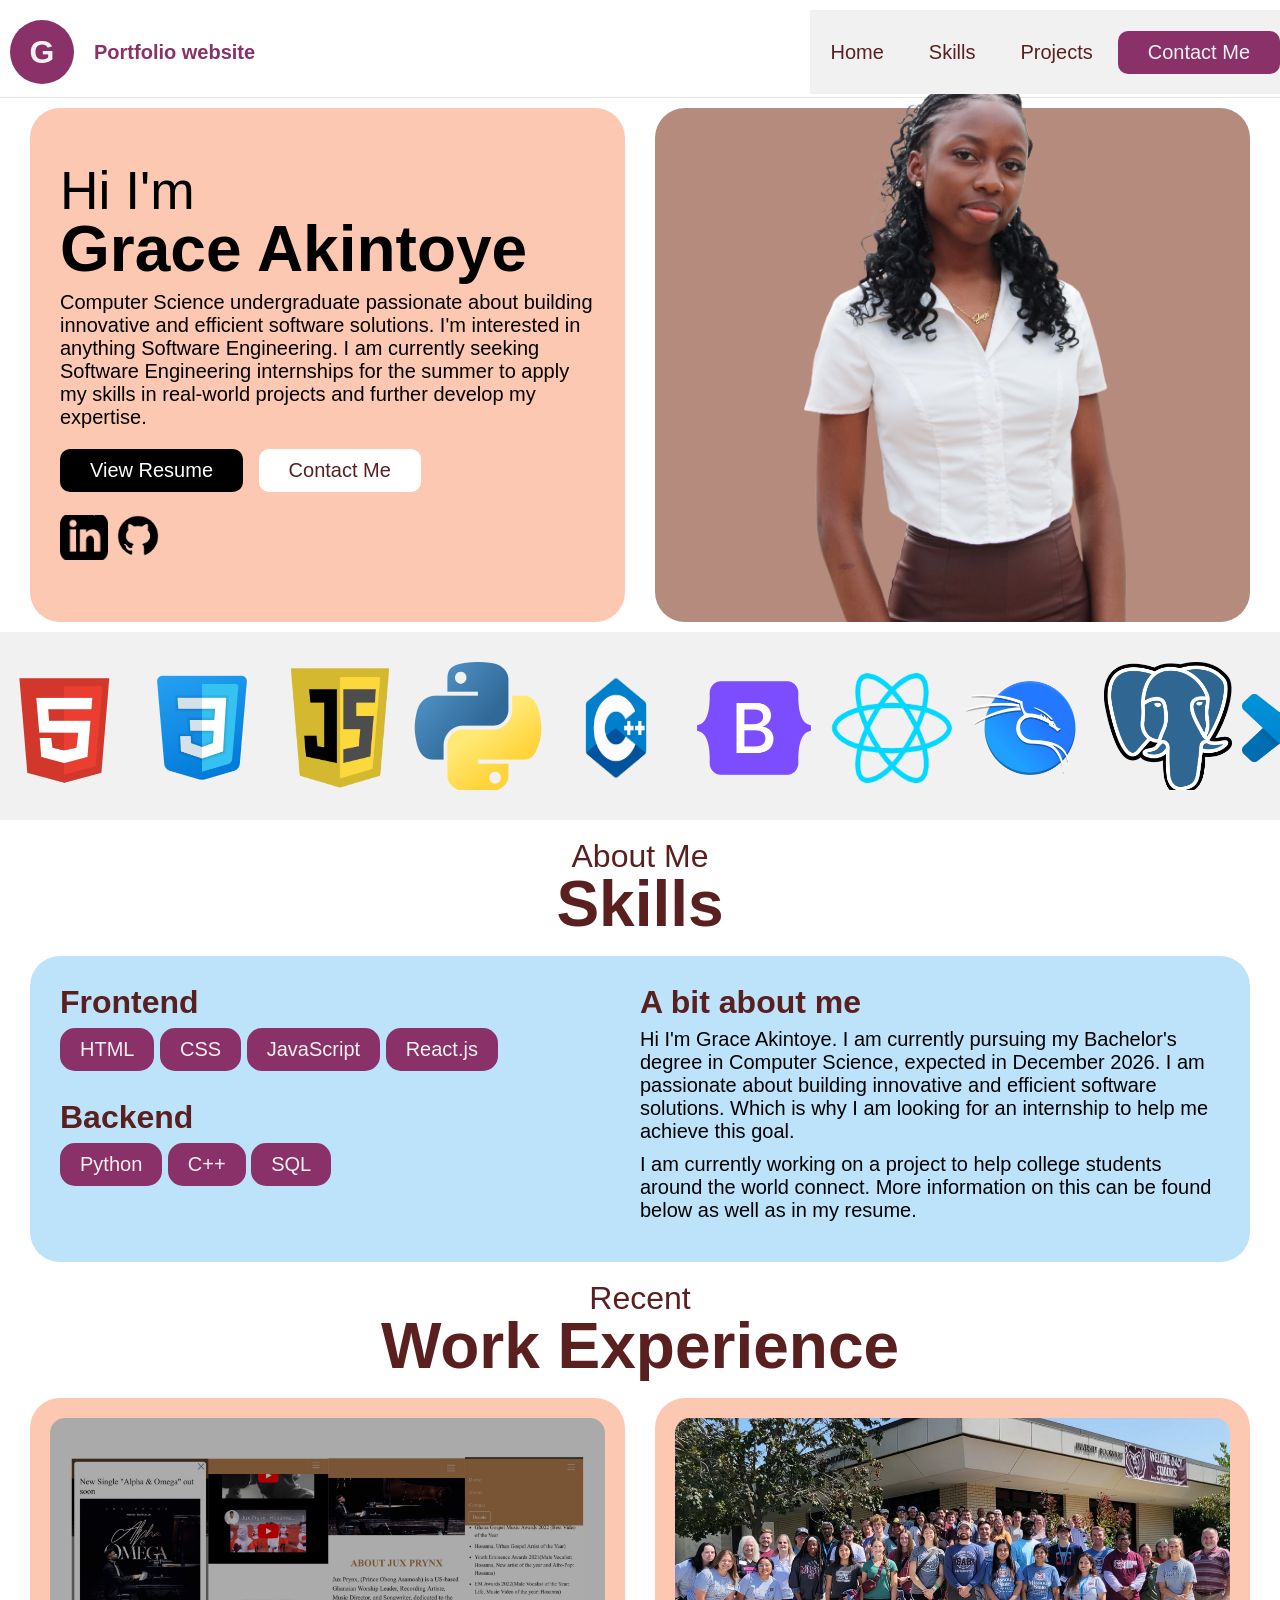
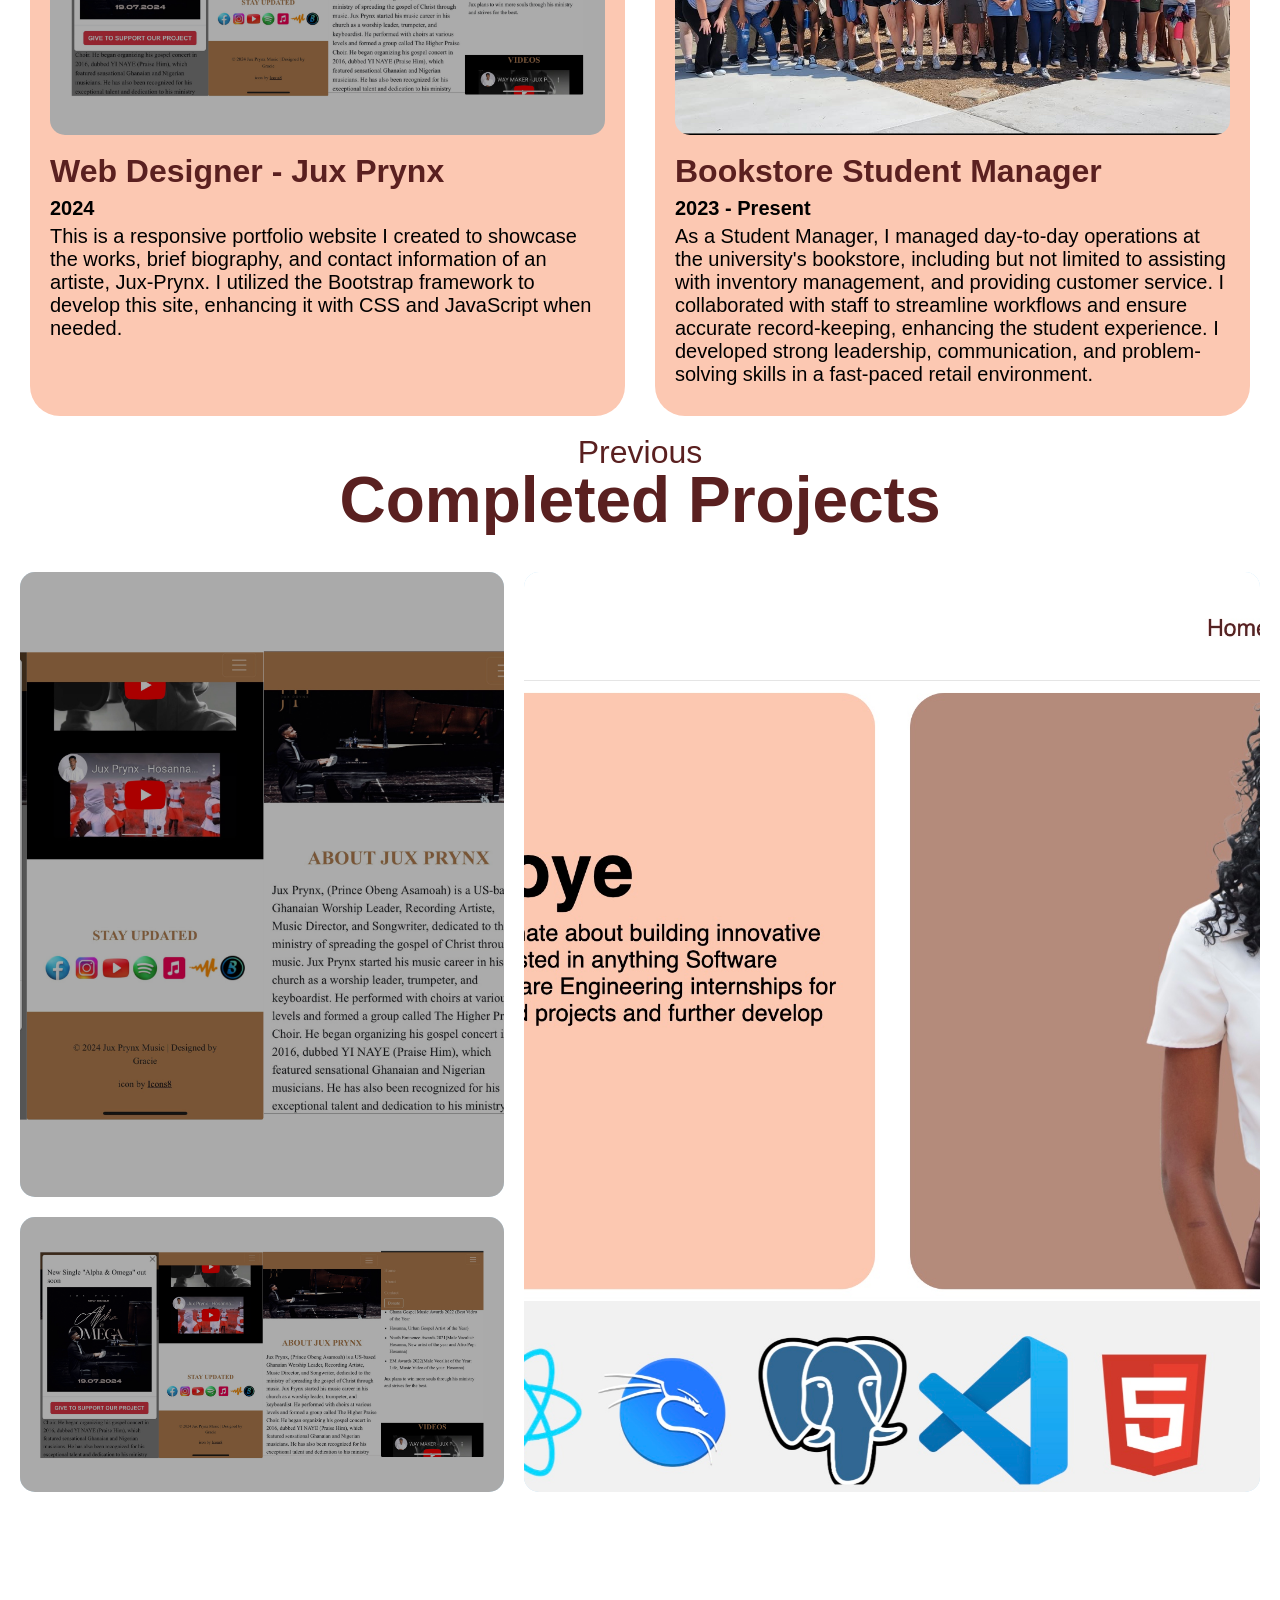
<file: index.html>
<!DOCTYPE html>
<html lang="en">
<head>
    <meta charset="UTF-8">
    <meta name="viewport" content="width=device-width, initial-scale=1.0">
    <title>Portfolio</title>
    <link rel="stylesheet" href="styles.css">
    <script src="scripts.js"></script>
    <link rel="preconnect" href="https://fonts.googleapis.com">
    <link rel="preconnect" href="https://fonts.gstatic.com" crossorigin>
    <link href="https://fonts.googleapis.com/css2?family=Nunito+Sans:ital,opsz,wght@0,6..12,200..1000;1,6..12,200..1000&display=swap" rel="stylesheet">
    <link rel="icon" type="image/jpeg" href=""./imgs/icon.jpeg>
</head>
<body>
    <header>
        <a href="#" class="logo-holder">
            <div class=" logo">G</div>
            <div class="logo-text">Portfolio website</div>
        </a>
        <nav>
            <ul id="menu">
                <li><a href="#">Home</a></li>
                <li><a href="#skills">Skills</a></li>
                <li> <a href="#projects">Projects</a></li>
                <li><a href="mailto:ga62s@missouristate.edu" class="button">Contact Me</a></li>
            </ul>
            <a href="#" class="mobile-toggle" onClick="toggleMobileMenu();">
                <svg class="w-6 h-6 text-gray-800 dark:text-white" aria-hidden="true" xmlns="http://www.w3.org/2000/svg" width="24" height="24" fill="none" viewBox="0 0 24 24">
                    <path stroke="currentColor" stroke-linecap="round" stroke-width="2" d="M5 7h14M5 12h14M5 17h14"/>
                  </svg>
                  
            </a>
        </nav>
    </header>
    <main>
        <section class="hero container">
            <div class="hero-light">
                <div>
                    <h1>
                        <small>Hi I'm</small>
                        Grace Akintoye
                    </h1>
                    <p> Computer Science undergraduate passionate about building 
                        innovative and efficient software solutions. I'm interested in anything Software Engineering.  <span>I am
                        currently seeking Software Engineering internships 
                        for the summer to apply my skills in real-world 
                        projects and further develop my expertise.</span>
                    </p>
                <div class="call-to-action">
                    <a href="./Resume 2024-2025.docx" class="button black">
                        View Resume
                    </a>
                    <a href="mailto:ga62s@missouristate.edu" class="button white">
                        Contact Me
                    </a>
                </div>
                <div class="social-links">
                    <a href="#">
                        <img href="https://www.linkedin.com/in/grace-akintoye-438783273/"   src="./imgs/linkedin.png" alt="LinkedIn" width="48"/>
                        <img href="https://github.com/GraceAkintos" src="./imgs/github.png" alt="GitHub" width="48"/>
                    </a>
                </div>
                </div>
            </div>
            <div class="hero-dark">
                <img src="./imgs/hero.png" alt="Grace AKintoye" width="100%">
            </div>

        </section>
        <section class=" logos container">
            <div class="marquee">
                <div class="track">
                    <img src="./imgs/html.png" alt="HTML" width="128">
                    <img src="./imgs/css.png" alt="CSS" width="128">
                    <img src="./imgs/js.png" alt="JS" width="128">
                    <img src="./imgs/python.png" alt="Python" width="128">
                    <img src="./imgs/c++.png" alt="C++" width="128">
                    <img src="./imgs/bootstrap.png" alt="Bootstrap" width="128">
                    <img src="./imgs/react.png" alt="React Native" width="128">
                    <img src="./imgs/kali.png" alt="Kali Linux" width="128">
                    <img src="./imgs/postgre.png" alt="SQL" width="128">
                    <img src="./imgs/vscode.png" alt="VS Code" width="128">
                    <img src="./imgs/html.png" alt="HTML" width="128">
                    <img src="./imgs/css.png" alt="CSS" width="128">
                    <img src="./imgs/js.png" alt="JS" width="128">
                    <img src="./imgs/python.png" alt="Python" width="128">
                    <img src="./imgs/c++.png" alt="C++" width="128">
                    <img src="./imgs/bootstrap.png" alt="Bootstrap" width="128">
                    <img src="./imgs/react.png" alt="React Native" width="128">
                    <img src="./imgs/kali.png" alt="Kali Linux" width="128">
                    <img src="./imgs/postgre.png" alt="SQL" width="128">
                    <img src="./imgs/vscode.png" alt="VS Code" width="128">
                </div>
            </div>

        </section>
        <section id="skills" class="skills container">
            <h2>
                <small>About Me</small>
                Skills
            </h2>
            <div class="holder-light">
                <div class="left-column">
                    <h3>Frontend</h3>
                    <ul>
                        <li>HTML</li>
                        <li>CSS</li>
                        <li>JavaScript</li>
                        <li>React.js</li>
                    </ul>
                    <h3>Backend</h3>
                    <ul>
                        <li>Python</li>
                        <li>C++</li>
                        <li>SQL</li>
                    </ul>
                </div>
                <div class="right-column">
                    <h3>A bit about me</h3>
                    <p>Hi I'm Grace Akintoye. I am currently pursuing my Bachelor's degree in Computer Science, expected in December 2026.
                        I am passionate about building innovative and efficient software solutions. Which is why I am looking for an internship to help me achieve this goal.
                    </p>
                    <p>I am currently working on a project to help college students around the world connect. More information on this can be found below as well as in my resume.</p>
                </div>
            </div>
        </section>
        <section class="work-experience container">
            <h2>
                <small>Recent</small>
                Work Experience
            </h2>
            <div class="jobs">
                <article>
                    <figure>
                        <div>
                            <img src="./imgs/jpw.png" alt="Web Designer" width="100%">
                            <figcaption>Web Designer - Jux Prynx</figcaption>
                        </div>
                    </figure>
                    <h3>Web Designer - Jux Prynx</h3>
                    <div>2024</div>
                    <p>This is a responsive portfolio website I created to showcase the works, brief biography, and contact information of 
                        an artiste, Jux-Prynx. I utilized the Bootstrap framework to develop this site, enhancing it with CSS and JavaScript
                        when needed. 
                    </p>
                </article>
                <article>
                    <figure>
                        <div>
                            <img src="./imgs/bkstre.jpeg" alt="Student Manager" width="100%">
                            <figcaption>Missouri State University</figcaption>
                        </div>
                    </figure>
                    <h3>Bookstore Student Manager</h3>
                    <div>2023 - Present</div>
                    <p>As a Student Manager, I managed day-to-day operations at the university's bookstore, 
                        including but not limited to assisting with inventory management, and providing 
                        customer service. I collaborated with staff to streamline workflows and ensure accurate 
                        record-keeping, enhancing the student experience. I developed strong 
                        leadership, communication, and problem-solving skills in a fast-paced retail environment.
                    </p>
                </article>
            </div>
        </section>
        <section id="projects" class="bento">
            <h2>
                <small>Previous</small>
                Completed Projects
            </h2>
            <div class="bento-grid">
                <a href="https://graceakintos.github.io/Jux-Prynx/" class="bento-item">
                    <img src="./imgs/jpw.png" alt="Web Designer" width="100%">
                </a>
                <a href="https://graceakintos.github.io/portfolio/" class="bento-item">
                    <img src="./imgs/portfolio.jpeg" alt="Web Designer" width="100%">
                </a>
                <a href="#" class="bento-item">
                    <img src="./imgs/jpw.png" alt="Web Designer" width="100%">
                </a>
                
            </div>
        </section>
       <!-- <section class="chatbot container">
            <h2>
                <small>
                    Talk to me
                </small>
                Chatbot
            </h2>
            <div class="chatbot-blue">
                <div class="chat-info">
                    <h3>Azure AI Chatbot</h3>
                    <p>
                        I've put togather a chatbot here, that knows all my
                        skills, work experience and ha a copy of my CV/Resume. 
                        You can use it to ask questions about me to get a better 
                        idea of who I am and what I've done
                    </p>
                    <p>
                        You can download my resume here if you want to take a look.
                        I am currently looking for internship opportunities, so if you think 
                        I will be a good fit in your company, please get in touch!
                    </p>
                    <a href="./Resume 2024-2025.docx" class="button black">Download Resume</a>
                </div>
                <div class="chat-box">
                    <div class="scroll-area">
                        <ul id="chat-log">
                            <li>
                                <span class="avatar bot">AI</span>
                                <div class="message">
                                   Hi, I'm a friendly chatbot that lets you
                                   interact with this portfolio and Resume. 
                                   How can I help? 
                                </div>
                            </li>
                            <li>
                                <span class="avatar user">User</span>
                                <div class="message">
                                   I have a question to ask you about this resume 
                                </div>
                            </li>
                        </ul>
                    </div>
                    <div class="chat-message">
                        <input type="text" placeholder="Type a message...">
                        <button class="button black">Send</button>
                    </div>
                </div>
            </div>
        </section>-->
    </main>
</body>
</html>
</file>
<file: styles.css>
*, *::before, *::after{
    box-sizing: border-box;
    margin: 0;
    padding: 0;
}

:root{
    --base: #fcc8b2;
    --base-100: #f1f1f1;
    --base-400: #b48b7d;
    --base-800: #5a2020;
    --yellow-800: #8b6f00;
    --blue: #893168;
    --blue-100: #bde3fa;
    --blue-800: #3493d4;

}
body{
    font-family: "Open Sans", sans-serif;
    font-optical-sizing: auto;
    font-style: normal;
    font-size: 20px;
    margin-bottom: 100px;
    position: relative;
}
a{
    text-decoration: none;
    color: var(--blue);
    &:hover{
        text-decoration: underline;
    }
}
header{
    padding-top: 10px;
    padding-bottom: 3px;
    display: flex;
    justify-content: space-between;
    max-width: 1440px;
    margin: auto;
    border-bottom: 1px solid rgba(0,0,0,0.1);
    

    .logo-holder{
        display: flex;
        padding: 10px;
        align-items: center;
        font-weight: 600;
        color: var(--blue);

        .logo{
            display: flex;
            align-items: center;
            justify-content: center;
            font-size: 32px;
            background-color: var(--blue);
            color: var(--base-100);
            height: 64px;
            width: 64px;
            margin-right: 20px;
            border-radius: 50%;

        }
        .logo-text{
            flex: 1;

        }
    }
    nav{
        display: flex;
        align-items: center;
        position: sticky;
        top: 0;
        overflow: hidden;
        background-color: #f1f1f1;

        ul{
            display: flex;
            list-style-type: none;
            gap: 5px;;
            li{
                display: inline-block;
                a{
                    display: inline-block;
                    padding: 10px 20px;
                    color: var(--base-800);
                    &:hover{
                        background-color: var(--base-100);
                        border-radius: 10px;
                        text-decoration: none;
                    }
                }
            }
        }
        .mobile-toggle{
            display:none;
            color: var(--base-800);
            padding: 10px;
            @media (max-width: 768px){
                display: inline-block;
                position: absolute;
                top: 20px;
                right: 20px;
            }
        }

    }
    @media (max-width: 1024px){
        flex-direction: column;
        align-items: center;
    }
    @media (max-width: 768px){
        flex-direction: column;
        align-items: center;
        nav{
            margin-top: 10px;
            width: 100%;
            ul{
                display: none;
                flex-direction: column;
                text-align: center;
                width: 100%;
                a {
                    width: 100%;
                }
                &.active{
                    display: flex;
                }
            }
        }
    }
}

.container{
    max-width: 1440px;
    margin: auto;
    gap: 30px;
    margin-top: 10px;
    margin-bottom: 10px;

    @media (max-width: 1440px){
        padding-left: 30px;
        padding-right: 30px;
    }
}

.button{
    display: inline-block;
    padding: 10px 30px;
    background-color: var(--blue);
    color: var(--base-100);
    border-radius: 10px;
    transition: ease 0.3s all;

    &:hover{
        text-decoration: none;
        background-color: var(--base-800);
    }

    &.white{
        background-color: white;
        color: var(--base-800);
        &:hover{
            background-color: var(--blue);
            color: white
        }
    }
    &.black{
        background-color: black ;
        color: white;
        &:hover{
            background-color: white;
            color: var(--blue)
        }
    }
}

h1{
    font-size: 64px;
    line-height: 1;
    margin-bottom: 10px;
    small{
        display: block;
        font-weight: 100;
    }
    @media (max-width:1024px){
        font-size: 48px;
    }
}

.hero{
    display: flex;
    @media(max-width:1024px){
        flex-direction: column;
    }
    .hero-light{
        flex: 1;
        background-color: var(--base);
        border-radius: 30px;
        padding: 30px;
        display: flex;
        flex-direction: column;
        justify-content: center;
        span{
            @media(max-width: 768px){
                display: none;
            }
        }
        .call-to-action{
            margin-top: 20px;
            margin-bottom: 10px;
            a{
                margin-right: 10px;
                margin-bottom: 10px;
            }
        }
        .social-links{
            a{
                &:hover{
                    text-decoration: none;
                }
            }
        }
    }
    .hero-dark{
        flex: 1;
        background-color: var(--base-400);
        border-radius: 30px;
        padding: 0px 30px;
        display: flex;
        justify-content: center;
        align-items: flex-end;
        img {
            margin-top: -125px;
            max-width: 420px;
            margin-bottom: 0px;
        
        }
    }
}

.logos{
    background-color: var(--base-100);
    border-radius: 30px;
    padding: 30px 0px;
    @media (max-width:1440px) {
        border-radius: 0px;
    }
    .marquee{
        width: 100vw;
        max-width: 100%;
        height: 128px;
        overflow: hidden;
        position: relative;
        .track{
            position: absolute;
            white-space: nowrap;
            will-change: transform;
            animation: marquee 40s linear infinite;
            display: flex;
            gap: 10px;
        }
    }
}

@keyframes marquee {
    0%{
        transform: translateX(0);
    }
    100%{
        transform: translateX(-50%);
    }
}

h2{
    font-size: 64px;
    line-height: 1;
    margin-bottom: 10px;
    text-align: center;
    color: var(--base-800);
    padding: 10px;
    small{
        display: block;
        font-weight: 100;
        font-size: 0.5em;
        color: var(--base-800);
    }
    @media (max-width: 1024px) {
        font-size: 48px;
    }
}

h3{
    font-size: 32px;
    font-weight: 600;
    line-height: 1;
    margin-bottom: 10px;
    color: var(--base-800);
}
.skills{
    .holder-light{
        background-color: var(--blue-100);
        border-radius: 30px;
        padding: 30px;
        display: flex;
        @media (max-width: 1024px) {
            flex-direction: column;
        }
        .left-column{
            flex: 1;
            ul{
                list-style-type: none;
                gap: 10px;
                margin-right: 100px;
                margin-bottom: 20px;
                li{
                    display: inline-block;
                    background-color: var(--blue);
                    color: var(--base-100);
                    padding: 10px 20px;
                    border-radius: 15px;
                    margin-bottom: 10px;
                }
            }
        }
        .right-column{
            flex: 1;
            p{
                margin-bottom: 10px;
            }
        }
    }
}

.work-experience{
    .jobs{
        display: flex;
        gap: 30px;
        @media (max-width:1024px) {
            flex-direction: column;
        }
        article{
            background-color: var(--base);
            padding: 20px;
            border-radius: 30px;
            flex: 1;
            h3{
                margin-top: 20px;
                margin-bottom: 10px;
            }
            div{
                font-weight:600;
                margin-bottom: 5px;
                color: black;
            }
            p{
                margin-bottom: 10px;
            }
            figure{
                width: 100%;
                padding-top: 56.25%;
                overflow: hidden;
                position: relative;
                border-radius: 15px;
                img{
                    position: absolute;
                    top:0;
                    left: 0;
                    height: 100%;
                    object-fit: cover;
                    transition: ease 3s all;
                }
                figcaption{
                    position: absolute;
                    bottom: 0;
                    left: 0;
                    right: 0;
                    background-color: rgba(0,0,0,0.6);
                    color: var(--base);
                    text-align: center;
                    padding: 10px;
                    opacity: 0;
                    visibility: hidden;
                    transition: ease 0.3s all;
                }

                &:hover{
                    figcaption{
                        opacity: 1;
                        visibility: visible;
                    }
                    img{
                        transform: scale(1.2);
                    }
                }
            }
        }
    }
}

.bento{
    .bento-grid{
        display: grid;
        grid-gap: 20px;
        grid-template-columns: repeat(5, 1fr);
        grid-template-rows: repeat(4, 1fr);
        padding: 20px;
        height: 960px;
        @media (max-width:1024px) {
            grid-template-rows: repeat(8, 1fr);
        }
        @media (max-width:768px) {
            display: flex;
            flex: column;
            gap: 30px;
            height: auto;
        }
        .bento-item{
            padding: 30px;
            background-color: var(--blue-100);
            border-radius: 15px;
            position: relative;
            overflow: hidden;
            img{
                position: absolute;
                top: 0;
                left: 0;
                height: 100%;
                object-fit: cover;
                transition: ease 3s all;
            }
            &:hover{
                img{
                    transform: scale(1.2);
                }
            }
            @media (max-width: 768px) {
                height: 240px;
                width: 200px;
            }
            &:nth-child(1){
                grid-column: span 2;
                grid-row: span 3;
                @media (max-width:1024px) {
                    grid-column: span 2;
                    grid-row: span 3;
                }
            }
            &:nth-child(2){
                grid-column: span 3;
                grid-row: span 8;
                @media (max-width:1024px) {
                    grid-column: span 2;
                    grid-row: span 3;
                }
            }
            &:nth-child(3){
                grid-column: span 2;
                grid-row: span 5;
                @media (max-width:1024px) {
                    grid-column: span 1;
                    grid-row: span 3;
                }
            }
        }
    }
}

/*.chatbot{
    .chatbot-blue{
        background-color: var(--blue-100);
        border-radius: 30px;
        padding: 20px;
        gap: 30px;
        display: flex;
        @media (max-width:1024px) {
            flex-direction: column;
        }
        p{
            margin-bottom: 30px;
        }
        .chat-info{
            flex: 3;
            padding-right: 20px;
        }
        .chat-box{
            flex: 4;
            background: white;
            border-radius: 15px;
            padding: 30px;
            display: flex;
            flex-direction: column;
            .scroll-area{
                max-height: 300px;
                height: 300px;
                overflow-y: scroll;
                ul{
                    display: flex;
                    flex-direction: column;
                    justify-content: flex-end;
                    gap: 15px;
                    li{
                        display: flex;
                        align-items: center;
                        gap: 15px;

                        &:nth-child(even){
                            text-align: right;
                            justify-content: flex-end;
                            flex-direction: row-reverse;
                            span{
                                background-color: var(--blue-800);
                            }
                        }
                        span{
                            background-color: var(--blue-100);
                            width: 64px;
                            height: 64px;
                            border-radius: 50%;
                            display: inline-flex;
                            align-items: center;
                            justify-content: center;
                            @media (max-width: 768px) {
                                width: 48px;
                                height: 48px;
                            }
                        }
                        div{
                            flex: 1;
                        }
                    }
                }
            }

            .chat-message{
                display: flex;
                margin-top: 15px;
                gap: 15px;
                input{
                    border-radius: 10px;
                    flex: 1;
                    padding: 15px;
                    border: 1px solid transparent;
                    background-color: var(--base-100);
                    &:hover{
                        outline: none;
                        background-color: white;
                        border: 1px solid var(--base-400);
                    }
                    &:focus{
                        outline: none;
                        background-color: white;
                        border:1px solid var(--base-400);
                    }
                }
                button{
                    border: none;
                    cursor: pointer;
                }
            }
        }
    }
}*/
</file>
